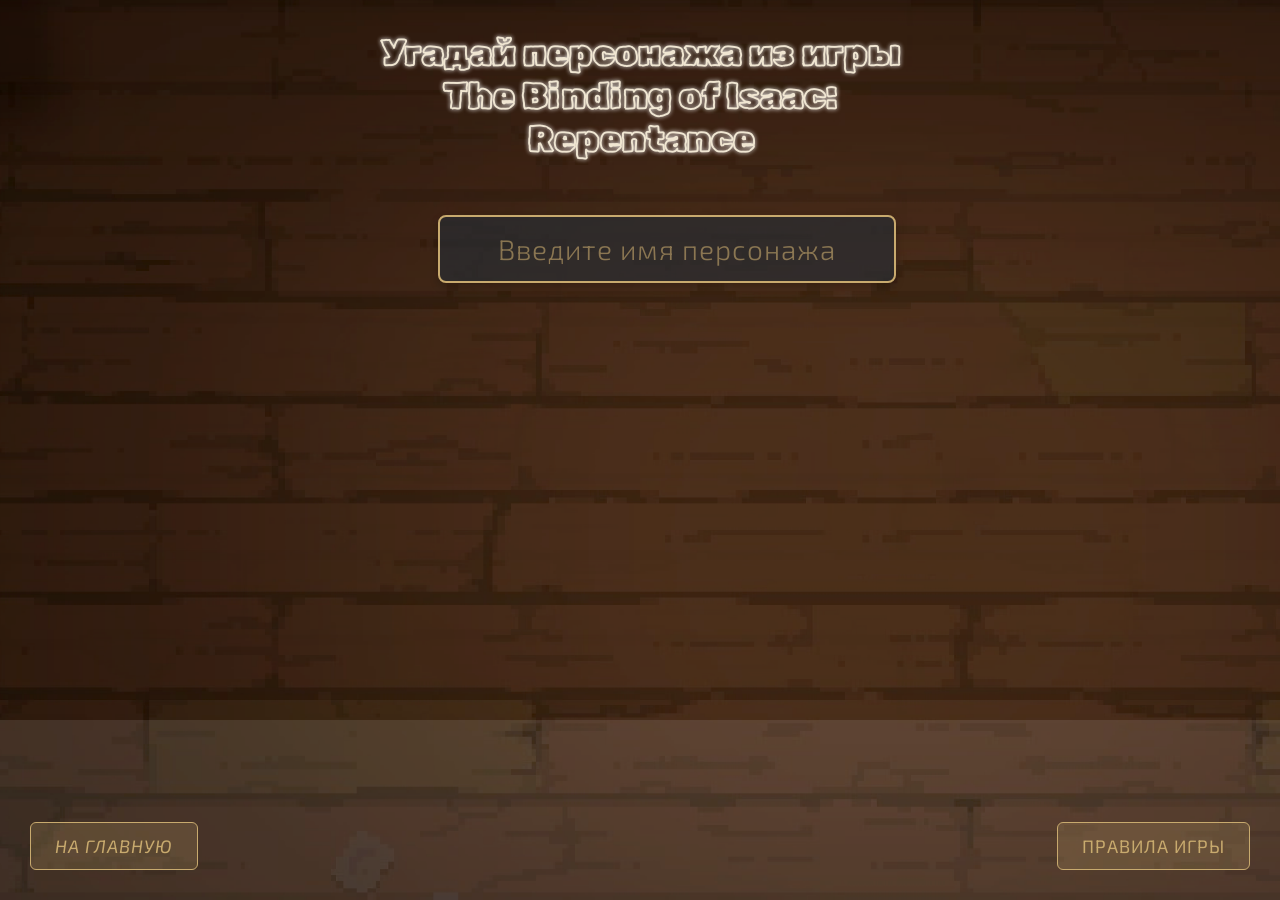
<file: index.html>
<!DOCTYPE html>
<html lang="en">

<head>
    <meta charset="UTF-8">
    <meta name="viewport" content="width=device-width, initial-scale=1.0">
    <meta http-equiv="X-UA-Compatible" content="ie=edge">
    <title>isaacle</title>
    <link rel="stylesheet" type="text/css" href="CSS/styles.css">
    <link rel="preconnect" href="https://fonts.googleapis.com">
    <link rel="preconnect" href="https://fonts.gstatic.com" crossorigin>
    <link href="https://fonts.googleapis.com/css2?family=Rubik+Scribble&display=swap" rel="stylesheet">
    <link rel="preconnect" href="https://fonts.googleapis.com">
    <link rel="preconnect" href="https://fonts.gstatic.com" crossorigin>
    <link
        href="https://fonts.googleapis.com/css2?family=Exo+2:ital,wght@0,100..900;1,100..900&family=Oswald:wght@200..700&display=swap"
        rel="stylesheet">
    <link rel="shortcut icon" href="#">
</head>

<body>
    <div class="main-content">
        <!-- Весь основной контент игры -->
        <h1>Угадай персонажа из игры <br>The Binding of Isaac: Repentance</h1>

        <button id="rules-btn" class="rules-button">Правила игры</button>

        <!-- Модальное окно -->
        <div id="rules-modal" class="modal">
            <div class="modal-content">
                <span class="close">&times;</span>
                <h2 class="modal-title">ПРАВИЛА ИГРЫ</h2>
                <p class="modal-subtitle">Цвет ячейки соответствует тому, насколько точно угадана характеристика.</p>
                <div class="rules-grid">
                    <div class="rule-card green">
                        <div class="rule-icon">✓</div>
                        <div class="rule-text">Полное совпадение характеристики</div>
                    </div>
                    <div class="rule-card yellow">
                        <div class="rule-icon">~</div>
                        <div class="rule-text">Частичное совпадение</div>
                    </div>
                    <div class="rule-card red">
                        <div class="rule-icon">✗</div>
                        <div class="rule-text">Несовпадение характеристики</div>
                    </div>
                </div>

                <div class="characteristics-info">
                    <h3>Описание характеристик:</h3>
                    <table class="attributes-table">
                        <thead>
                            <tr>
                                <th>Характеристика</th>
                                <th>Описание</th>
                                <th>Пример</th>
                            </tr>
                        </thead>
                        <tbody>
                            <tr>
                                <td><b>HP (здоровье)</b></td>
                                <td>Возможность иметь контейнеры здоровья</td>
                                <td>Может иметь, Не может иметь</td>
                            </tr>
                            <tr>
                                <td><b>DLC (дополнение)</b></td>
                                <td>Первое появление персонажа</td>
                                <td>Rebirth, Afterbirth, Afterbirth+, Repentance</td>
                            </tr>
                            <tr>
                                <td><b>START (старт)</b></td>
                                <td>Стартовые предметы персонажа</td>
                                <td>Активка, Пассивка, Бомба, Ключ, Монеты, Брелок, Пилюля, Карта</td>
                            </tr>
                            <tr>
                                <td><b>LIFE (жизнь)</b></td>
                                <td>Статус тела</td>
                                <td>Живой, Неживой, Искаженный</td>
                            </tr>
                            <tr>
                                <td><b>SEX (пол)</b></td>
                                <td>Пол персонажа</td>
                                <td>Мужской, Женский, Неопределен</td>
                            </tr>

                        </tbody>
                    </table>
                    <h3>Дополнительные пояснения:</h3>
                    <p>Возможность иметь <b style="color: #c8aa6e">контейнеры здоровья</b>, означает, что персонаж может получать красные контейнеры сердец.<p>
                    <p><b style="color: #c8aa6e">Стартовые предметы:</b> 
                        <br>"<b style="color: #c8aa6e">Активка</b>" - активный предмет или переносной активный инструмент порченых персонажей (мешок Каина, переворот Лазаря и т.д.); <br>"<b style="color: #c8aa6e">Пассивка</b>" - полноценный пассивный предмет (не считаются модификации тела порченых персонажей).<p>
                    <p><b style="color: #c8aa6e">Искаженный статус</b> тела значит, что тело персонажа повреждено или изменено иным способом. Например отсутствие глаз у Каина и Порченой Лилит, или изменение формы у Евы и Порченного Лазаря.<p>

                </div>
            </div>
        </div>

        <div class="input-container">
            <input type="text" id="ent" placeholder="Введите имя персонажа" list="characterList">
        </div>

        <div id="attempts-container"></div>
    </div>

    <div id="win-modal" class="modal">
        <div class="modal-content">
            <span class="close">&times;</span>
            <h2 class="win-title">Поздравляем!</h2>
            <div class="end-info">
                <div class="attempts-count">Попыток: 3</div>
                <div class="character-info"></div>
            </div>
        </div>
    </div>

    <div class="play-again-container">
        <button id="play-again" class="play-again-btn">Играть снова</button>
    </div>

    <script src="js/main.js" type="module"></script>
<button id="menu-btn" class="menu-button">
    <i class="fas fa-home">На главную</i>
</button>
</body>

</html>
</file>
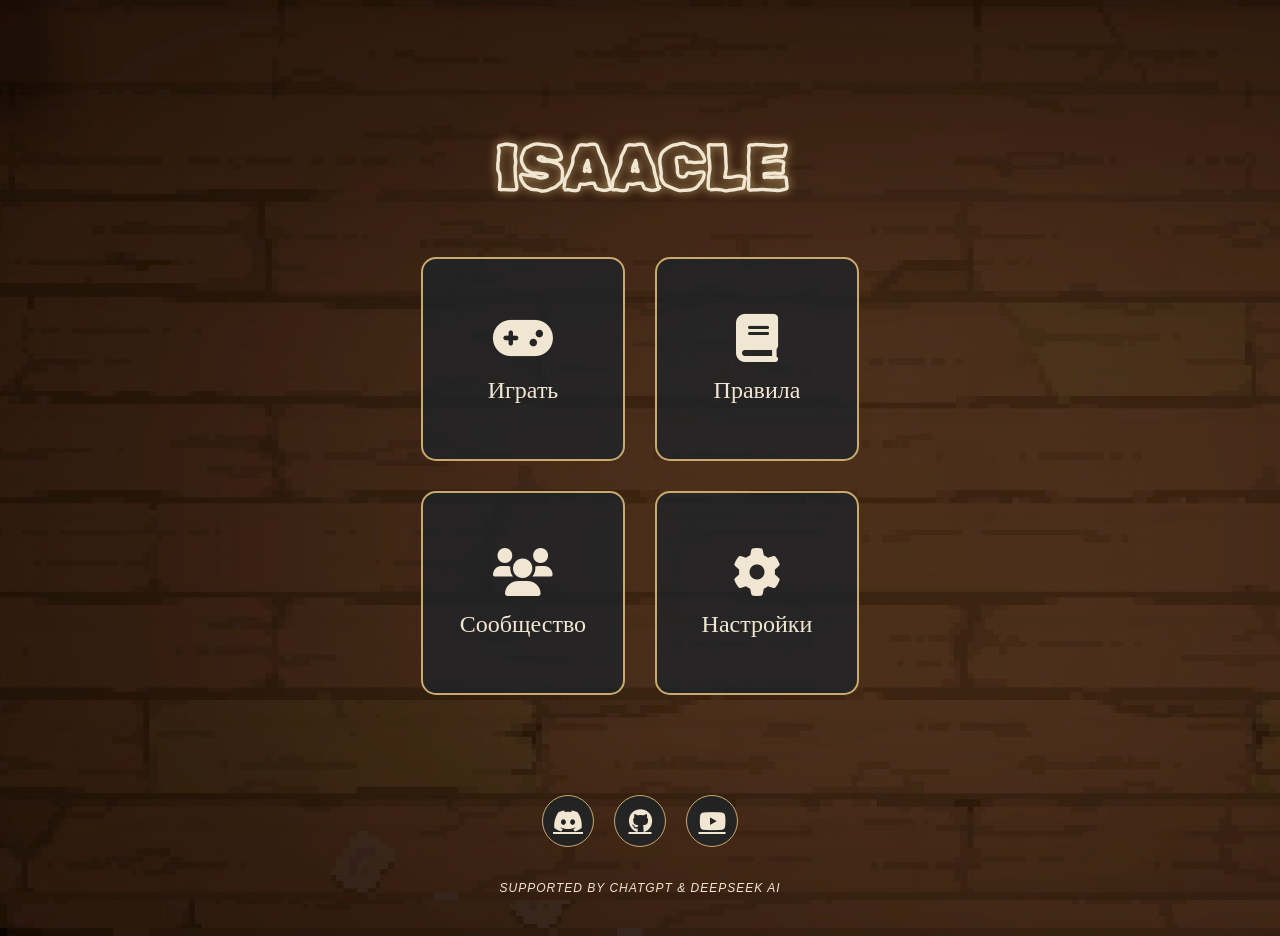
<file: menu.html>
<!DOCTYPE html>
<html lang="ru">
<head>
    <meta charset="UTF-8">
    <meta name="viewport" content="width=device-width, initial-scale=1.0">
    <title>Isaacle - Главное меню</title>
    <link rel="stylesheet" href="CSS/styles.css">
    <link href="https://fonts.googleapis.com/css2?family=Rubik+Scribble&display=swap" rel="stylesheet">
    <link rel="stylesheet" href="https://cdnjs.cloudflare.com/ajax/libs/font-awesome/6.0.0-beta3/css/all.min.css">
    <link rel="icon" href="/assets/icons/cain.png">
</head>
<body class="menu-page">
    <div class="menu-container">
        <h1 class="title">ISAACLE</h1>
        
        <div class="menu-buttons">
            <a href="index.html" class="menu-btn">
                <i class="fas fa-gamepad"></i>
                Играть
            </a>
            
            <a href="#" id="rules-btn" class="menu-btn">
                <i class="fas fa-book"></i>
                Правила
            </a>
            
            <a href="#" class="menu-btn">
                <i class="fas fa-users"></i>
                Сообщество
            </a>
            
            <a href="#" class="menu-btn">
                <i class="fas fa-cog"></i>
                Настройки
            </a>
        </div>
        
        <div class="social-links">
            <a href="https://discordapp.com/users/Ember_Chember#7024" class="social-icon" target="_blank">
                <i class="fab fa-discord"></i>
            </a>
            <a href="https://github.com/EmberChember-IT" class="social-icon" target="_blank">
                <i class="fab fa-github"></i>
            </a>
            <a href="https://youtube.com/@emberchember?si=O4LjDi_bUupmm5XM" class="social-icon" target="_blank">
                <i class="fab fa-youtube"></i>
            </a>
        </div>
        <div class="support"><i>Supported by ChatGPT & DeepSeek AI</i></div>
    </div>

    <!-- Модальное окно правил (такое же как в index.html) -->
    <div id="rules-modal" class="modal">
        <div class="modal-content">
            <span class="close">&times;</span>
            <h2 class="modal-title">ПРАВИЛА ИГРЫ</h2>
                <p class="modal-subtitle">Цвет ячейки соответствует тому, насколько точно угадана характеристика.</p>
                <div class="rules-grid">
                    <div class="rule-card green">
                        <div class="rule-icon">✓</div>
                        <div class="rule-text">Полное совпадение характеристики</div>
                    </div>
                    <div class="rule-card yellow">
                        <div class="rule-icon">~</div>
                        <div class="rule-text">Частичное совпадение</div>
                    </div>
                    <div class="rule-card red">
                        <div class="rule-icon">✗</div>
                        <div class="rule-text">Несовпадение характеристики</div>
                    </div>
                </div>

                <div class="characteristics-info">
                    <h3>Описание характеристик:</h3>
                    <table class="attributes-table">
                        <thead>
                            <tr>
                                <th>Характеристика</th>
                                <th>Описание</th>
                                <th>Пример</th>
                            </tr>
                        </thead>
                        <tbody>
                            <tr>
                                <td><b>HP (здоровье)</b></td>
                                <td>Возможность иметь контейнеры здоровья</td>
                                <td>Может иметь, Не может иметь</td>
                            </tr>
                            <tr>
                                <td><b>DLC (дополнение)</b></td>
                                <td>Первое появление персонажа</td>
                                <td>Rebirth, Afterbirth, Afterbirth+, Repentance</td>
                            </tr>
                            <tr>
                                <td><b>START (старт)</b></td>
                                <td>Стартовые предметы персонажа</td>
                                <td>Активка, Пассивка, Бомба, Ключ, Монеты, Брелок, Пилюля, Карта</td>
                            </tr>
                            <tr>
                                <td><b>LIFE (жизнь)</b></td>
                                <td>Статус тела</td>
                                <td>Живой, Неживой, Искаженный</td>
                            </tr>
                            <tr>
                                <td><b>SEX (пол)</b></td>
                                <td>Пол персонажа</td>
                                <td>Мужской, Женский, Неопределен</td>
                            </tr>

                        </tbody>
                    </table>
                    <h3>Дополнительные пояснения:</h3>
                    <p>Возможность иметь <b style="color: #c8aa6e">контейнеры здоровья</b>, означает, что персонаж может получать красные контейнеры сердец.<p>
                    <p><b style="color: #c8aa6e">Стартовые предметы:</b> 
                        <br>"<b style="color: #c8aa6e">Активка</b>" - активный предмет или переносной активный инструмент порченых персонажей (мешок Каина, переворот Лазаря и т.д.); <br>"<b style="color: #c8aa6e">Пассивка</b>" - полноценный пассивный предмет (не считаются модификации тела порченых персонажей).<p>
                    <p><b style="color: #c8aa6e">Искаженный статус</b> тела значит, что тело персонажа повреждено или изменено иным способом. Например отсутствие глаз у Каина и Порченой Лилит, или изменение формы у Евы и Порченного Лазаря.<p>

                </div>
            </div>
        </div>
    </div>

    <script>
        // Обработчик для кнопки правил
        document.getElementById('rules-btn').onclick = function() {
            document.getElementById('rules-modal').style.display = 'block';
        }
        
        // Закрытие модального окна
        document.querySelector('.close').onclick = function() {
            document.getElementById('rules-modal').style.display = 'none';
        }
        
        // Закрытие при клике вне окна
        window.onclick = function(event) {
            if (event.target === document.getElementById('rules-modal')) {
                document.getElementById('rules-modal').style.display = 'none';
            }
        }
    </script>
</body>
</html>
</file>
<file: CSS/styles.css>
/* Основные цвета */
:root {
    --text-primary: #f0e6d2;
    /* Светло-бежевый */
    --text-secondary: #c8aa6e;
    /* Золотистый */
    --divider-color: #5b5a56;
    /* Цвет разделителя */
    --bg-dark: #1e2328;
    /* Тёмно-коричневый фон */
}

h1 {
    font-family: "Rubik Scribble";
    display: flex;
    justify-content: center;
    text-align: center;
    margin-left: auto;
    margin-right: auto;
    width: 16em;
    font-size: 36px;
    color: var(--text-primary);
    text-shadow: 0 0 4px white;
}

h1:before {
    content: attr(data-text);
    position: absolute;
    margin-left: auto;
    margin-right: auto;
    transform: translate(-1px, -1px);
    color: black;
}

/* Путь, если на сервере будет, надо поменять будет*/

body {
    background-image: url(/assets/background.png);
    background-repeat: no-repeat;
    background-size: cover;
}

.main-content {
    flex: 1;
    display: flex;
    flex-direction: column;
    padding-bottom: 180px;
    /* Место для блока правил */
}

/*  ############################ ЧАСТЬ С ВВОДОМ  ############################ */

.input-container {
    position: relative;
    margin: 30px auto;
    max-width: 600px;
    padding: 0 20px;
}

#ent {
    transition: transform 0.2s ease, box-shadow 0.2s ease;
    width: 100%;
    max-width: 500px;
    font-size: 28px;
    padding: 15px 25px;
    color: var(--text-primary);
    background: rgba(40, 45, 50, 0.7);
    border: 2px solid var(--text-secondary);
    border-radius: 8px;
    outline: none;
    transition: all 0.3s ease;
    font-family: 'Exo 2', sans-serif;
    text-align: center;
    box-shadow: 0 4px 8px rgba(0, 0, 0, 0.2);
}

#ent:hover {
    transform: translateY(-2px);
    box-shadow: 0 6px 12px rgba(0, 0, 0, 0.25);
}

#ent:focus {
    border-color: #c8aa6e;
    box-shadow: 0 0 0 3px rgba(200, 170, 110, 0.3);
}

#ent::placeholder {
    color: rgba(200, 170, 110, 0.6);
    letter-spacing: 1px;
    font-weight: 300;
}

/* Кастомный dropdown */
.datalist-dropdown {
    position: fixed;
    max-height: 300px;
    overflow-y: auto;
    background: rgba(40, 45, 50, 0.95);
    border: 1px solid var(--text-secondary);
    border-radius: 0 0 8px 8px;
    box-shadow: 0 4px 12px rgba(0, 0, 0, 0.3);
    z-index: 1000;
    display: none;
    margin-top: 5px;
}

.datalist-option {
    padding: 12px 20px;
    color: var(--text-primary);
    cursor: pointer;
    transition: all 0.2s;
    font-family: 'Exo 2', sans-serif;
    font-size: 18px;
}

.datalist-option:hover {
    background: rgba(200, 170, 110, 0.2);
    color: var(--text-secondary);
}

.datalist-option mark {
    background: rgba(200, 170, 110, 0.4);
    color: inherit;
    padding: 0;
}

/* ############################ ЧАСТЬ С ПОПЫТКАМИ ############################ */

#attempts-container {
    max-width: 1200px;
    margin: 20px auto;
    padding: 0 20px;
    background-color: var(--bg-dark);
    border-radius: 8px;
    box-shadow: 0 4px 8px rgba(0, 0, 0, 0.3);
}

/* Строка попытки */
.character-row {
    display: flex;
    gap: 10px;
    margin-bottom: 15px;
    padding: 15px;
    background: rgba(30, 35, 40, 0.7);
    border-radius: 6px;
    justify-content: center;
    flex-wrap: wrap;
}

/* Ячейка с именем персонажа */
.character-name {
    min-width: 160px;
    width: 160px;
    font-weight: bold;
    display: flex;
    align-items: center;
    justify-content: center;
    text-transform: uppercase;
    font-size: 22px;
    letter-spacing: 1px;
    color: var(--text-primary);
    position: relative;
}

/* Ячейка характеристики */
.character-cell {
    min-width: 150px;
    width: 150px;
    padding: 15px 10px;
    border-radius: 4px;
    display: flex;
    flex-direction: column;
    align-items: center;
    text-align: center;
    background: rgba(40, 45, 50, 0.5);
}

/* Название характеристики с разделителем */
.property-name {
    font-size: 22px;
    margin-bottom: 8px;
    text-transform: uppercase;
    letter-spacing: 1px;
    font-weight: 600;
    color: var(--text-secondary);
    padding-bottom: 6px;
    width: 100%;
    border-bottom: 1px solid var(--divider-color);
    position: relative;
}

/* Декоративный элемент разделителя */
.property-name:after {
    content: "";
    position: absolute;
    bottom: -3px;
    left: 25%;
    right: 25%;
    height: 1px;
    background: linear-gradient(90deg, transparent, var(--divider-color), transparent);
}

/* Значение характеристики */
.property-value {
    font-size: 20px;
    text-transform: capitalize;
    color: var(--text-primary);
    margin-top: 6px;
    padding: 0 5px;
}

/* Цветовые статусы */
.character-cell.green {
    background: rgba(46, 125, 50, 0.3) !important;
    border-left: 3px solid #4caf50 !important;
}

.character-cell.yellow {
    background: rgba(234, 179, 8, 0.2) !important;
    border-left: 3px solid #ffeb3b !important;
}

.character-cell.red {
    background: rgba(211, 47, 47, 0.2) !important;
    border-left: 3px solid #f44336 !important;
}

/* Эффекты при наведении */
.character-cell:hover {
    transform: translateY(-2px);
    transition: all 0.2s ease;
    box-shadow: 0 2px 4px rgba(0, 0, 0, 0.2);
}



/* Сообщения */
.message {
    position: fixed;
    top: 20px;
    left: 50%;
    transform: translateX(-50%);
    padding: 12px 24px;
    border-radius: 4px;
    font-weight: bold;
    z-index: 1000;
    opacity: 1;
    transition: opacity 0.5s ease;
}

.message.error {
    background-color: #f44336;
    color: white;
}

.message.success {
    background-color: #4caf50;
    color: white;
}

.message.fade-out {
    opacity: 0;
}

/* Поле ввода */
#ent:invalid {
    border-color: #f44336;
    animation: shake 0.5s;
}

@keyframes shake {

    0%,
    100% {
        transform: translateX(0);
    }

    20%,
    60% {
        transform: translateX(-5px);
    }

    40%,
    80% {
        transform: translateX(5px);
    }
}

/* Стили для иконок персонажей */
.character-icon {
    min-width: 120px;
    /* Фиксированная ширина как у других ячеек */
    height: 120px;
    /* Занимает всю высоту строки */
    display: flex;
    align-items: stretch;
    /* Растягиваем содержимое */
    background: rgba(40, 45, 50, 0.5);
    border-radius: 8px;
    overflow: hidden;
    position: relative;
    justify-content: center;
}

.character-icon img {
    width: 100%;
    height: 100%;
    object-fit: cover;
    /* Заполняем весь контейнер */
    object-position: center;
    transition: transform 0.3s;
}

/* Эффект при наведении */
.character-icon:hover img {
    transform: scale(1.05);
}

.character-name-fallback {
    font-size: 14px;
    text-align: center;
    color: var(--text-primary);
    padding: 5px;
    word-break: break-word;
}

/* ############################ МОДАЛЬНЫЕ ОКНА ############################ */

/* Общие стили для всех модальных окон */
.modal {
    display: none;
    position: fixed;
    z-index: 1000;
    left: 0;
    top: 0;
    width: 100%;
    height: 100%;
    background-color: rgba(0, 0, 0, 0.7);
    overflow-y: auto;
}

/* Контент модального окна */
.modal-content {
    background: linear-gradient(to bottom, #2a2e34, #1e2328);
    margin: 5% auto;
    padding: 30px;
    border: 1px solid var(--text-secondary);
    border-radius: 10px;
    width: 80%;
    max-width: 800px;
    box-shadow: 0 5px 15px rgba(0, 0, 0, 0.5);
    position: relative;
    animation: modalFadeIn 0.3s;
}

/* Анимация появления */
@keyframes modalFadeIn {
    from {
        opacity: 0;
        transform: translateY(-50px);
    }

    to {
        opacity: 1;
        transform: translateY(0);
    }
}

/* Кнопка закрытия */
.close {
    color: var(--text-secondary);
    float: right;
    font-size: 28px;
    font-weight: bold;
    cursor: pointer;
    transition: all 0.2s;
}

.close:hover {
    color: var(--text-primary);
    transform: rotate(90deg);
}

/* Заголовки модальных окон */
.modal-title {
    color: var(--text-secondary);
    text-align: center;
    font-size: 28px;
    margin-bottom: 10px;
    text-transform: uppercase;
    letter-spacing: 2px;
}

.modal-subtitle {
    color: var(--text-primary);
    text-align: center;
    font-size: 20px;
    margin-bottom: 30px;
}

.win-title {
    color: var(--text-primary);
    text-align: center;
    font-size: 32px;
    margin-bottom: 20px;
    text-transform: uppercase;
    color: var(--text-secondary);
}

/* Сетка с правилами */
.rules-grid {
    display: grid;
    grid-template-columns: repeat(3, 1fr);
    gap: 20px;
    margin: 30px 0;
}

/* Карточки правил */
.rule-card {
    padding: 20px;
    border-radius: 8px;
    text-align: center;
    transition: all 0.3s;
}

.rule-card:hover {
    transform: translateY(-5px);
    box-shadow: 0 5px 15px rgba(0, 0, 0, 0.3);
}

.rule-card.green {
    background: rgba(76, 175, 80, 0.1);
    border: 1px solid #4caf50;
}

.rule-card.yellow {
    background: rgba(255, 235, 59, 0.1);
    border: 1px solid #ffeb3b;
}

.rule-card.red {
    background: rgba(244, 67, 54, 0.1);
    border: 1px solid #f44336;
}

.rule-icon {
    font-size: 40px;
    margin-bottom: 15px;
    font-weight: bold;
}

.rule-text {
    color: var(--text-primary);
    font-size: 20px;
}

/* Таблица характеристик */
.characteristics-info {
    margin-top: 40px;
}

.characteristics-info h3 {
    color: var(--text-secondary);
    font-size: 28px;
    margin-bottom: 20px;
    text-align: center;
}

.attributes-table {
    width: 100%;
    border-collapse: collapse;
    margin-top: 20px;
}

.attributes-table th,
.attributes-table td {
    padding: 12px 15px;
    text-align: left;
    font-size: 20px;
    border-bottom: 1px solid var(--divider-color);
}

.attributes-table th {
    color: var(--text-secondary);
    font-weight: 600;
    text-transform: uppercase;
    letter-spacing: 1px;
}

.attributes-table td {
    color: var(--text-primary);
}

.attributes-table tr:hover td {
    background: rgba(200, 170, 110, 0.05);
}

.characteristics-info p {
    color: var(--text-primary);
    font-size: 20px;
    margin-bottom: 20px;
    text-align: left;
    text-indent: 35px;
}

/* Стили для модального окна победы */
#win-modal .modal-content {
    text-align: center;
    display: grid;
    justify-self: center;
}

#win-modal .close {
    position: relative;
    justify-self: end;
}

#win-modal .win-title {
    margin-bottom: 25px;
}

#win-modal .attempts-count {
    font-size: 28px;
    color: var(--text-primary);
    margin-bottom: 15px;
    font-weight: bold;
}

#win-modal .character-info {
    background: rgba(30, 35, 40, 0.7);
    border-radius: 8px;
    min-width: 400px;
    margin-top: 20px;
    padding: 20px;
    text-align: left;
    display: grid;
    justify-content: center;
}

#win-modal .character-info h3 {
    color: var(--text-secondary);
    font-size: 30px;
    margin-bottom: 15px;
    text-align: center;
}

#win-modal .character-info p {
    color: var(--text-primary);
    font-size: 20px;
    margin: 10px 0;
    padding-left: 20px;
    position: relative;
    align-items: start;

}

#win-modal .character-info p strong {
    color: var(--text-secondary);
}

#win-modal .character-info p::before {
    content: "•";
    position: absolute;
    left: 0;
    color: var(--text-secondary);
}

/* ############################ КНОПКИ ############################ */

/* Кнопка правил */
.rules-button {
    position: fixed;
    bottom: 30px;
    right: 30px;
    padding: 12px 24px;
    background: rgba(200, 170, 110, 0.2);
    color: var(--text-secondary);
    border: 1px solid var(--text-secondary);
    border-radius: 6px;
    font-size: 18px;
    cursor: pointer;
    transition: all 0.3s;
    z-index: 999;
    font-family: 'Exo 2', sans-serif;
    text-transform: uppercase;
    letter-spacing: 1px;
}

.rules-button:hover {
    background: rgba(200, 170, 110, 0.3);
    transform: translateY(-2px);
    box-shadow: 0 4px 8px rgba(0, 0, 0, 0.2);
}

/* Кнопка "Играть снова" */
.play-again-btn {
    display: block;
    margin: 30px auto;
    padding: 15px 30px;
    background: linear-gradient(to right, #4caf50, #2e7d32);
    color: white;
    border: none;
    border-radius: 6px;
    font-size: 18px;
    cursor: pointer;
    transition: all 0.3s;
    font-family: 'Exo 2', sans-serif;
    text-transform: uppercase;
    letter-spacing: 1px;
    box-shadow: 0 4px 6px rgba(0, 0, 0, 0.1);
}

.play-again-btn:hover {
    transform: translateY(-2px);
    box-shadow: 0 6px 12px rgba(0, 0, 0, 0.2);
    background: linear-gradient(to right, #2e7d32, #4caf50);
}

.play-again-container {
    display: none;
    margin-top: 30px;
    text-align: center;
}

/* ############################ АДАПТИВНОСТЬ ############################ */

@media (max-width: 1200px) {
    .character-row {
        justify-content: flex-start;
    }
}

@media (max-width: 992px) {
    .rules-grid {
        grid-template-columns: 1fr;
    }

    text .modal-content {
        width: 90%;
    }
}

@media (max-width: 768px) {
    h1 {
        font-size: 28px;
        width: 12em;
    }

    text .character-row {
        flex-direction: column;
        align-items: center;
    }

    .character-cell,
    .character-name {
        width: 100%;
        max-width: 300px;
    }

    .character-icon {
        width: 100%;
        max-width: 300px;
        height: 200px;
    }

    #ent {
        font-size: 22px;
    }
}

@media (max-width: 576px) {
    h1 {
        font-size: 24px;
        width: 10em;
    }

    text .modal-content {
        padding: 20px;
    }

    .modal-title {
        font-size: 24px;
    }

    .rule-card {
        padding: 15px;
    }

    .rules-button {
        bottom: 20px;
        right: 20px;
        padding: 10px 15px;
        font-size: 16px;
    }

    .play-again-btn {
        padding: 12px 24px;
        font-size: 16px;
    }
}

@media (max-width: 480px) {
    .menu-btn {
        width: 150px;
        height: 150px;
        font-size: 1.2rem;
    }

    .social-icon {
        width: 40px;
        height: 40px;
        font-size: 1.2rem;
    }
}

@media (max-width: 768px) {
    .menu-button {
        width: 50px;
        height: 50px;
        font-size: 20px;
        bottom: 20px;
        left: 20px;
    }
}

/* ############################ СПЕЦИФИЧЕСКИЕ ЭФФЕКТЫ ############################ */

/* Эффект параллакса для фона */
body::before {
    content: "";
    position: fixed;
    top: 0;
    left: 0;
    right: 0;
    bottom: 0;
    background-image: url(/assets/background.png);
    background-size: cover;
    background-attachment: fixed;
    background-position: center;
    z-index: -1;
    opacity: 0.9;
}

/* Эффект свечения для заголовка */
h1 {
    position: relative;
}

/* Анимация фона */
@keyframes gradientBG {
    0% {
        background-position: 0% 50%;
    }


    50% {
        background-position: 100% 50%;
    }

    100% {
        background-position: 0% 50%;
    }

}

/* Эффект при победе */
.win-title {
    animation: pulse 1.5s infinite;
}

@keyframes pulse {
    0% {
        transform: scale(1);
    }

    50% {
        transform: scale(1.05);
    }

    100% {
        transform: scale(1);
    }
}

/* Эффект для правильной ячейки */
.character-cell.green {
    animation: correctGuess 0.5s;
}

@keyframes correctGuess {
    0% {
        transform: scale(1);
    }

    50% {
        transform: scale(1.05);
    }

    100% {
        transform: scale(1);
    }
}

/* Стили для главного меню */
.menu-container {
    position: relative;
    z-index: 1;
}

/* Анимации для кнопок */
@keyframes pulse {
    0% {
        transform: scale(1);
    }

    50% {
        transform: scale(1.05);
    }

    100% {
        transform: scale(1);
    }
}

.menu-btn {
    animation: pulse 2s;
}

.menu-btn:nth-child(2) {
    animation-delay: 0.2s;
}

.menu-btn:nth-child(3) {
    animation-delay: 0.4s;
}

.menu-btn:nth-child(4) {
    animation-delay: 0.6s;
}


/* Стили для кнопки меню */
.menu-button {
    position: fixed;
    bottom: 30px;
    left: 30px;
    padding: 12px 24px;
    background: rgba(200, 170, 110, 0.2);
    color: var(--text-secondary);
    border: 1px solid var(--text-secondary);
    border-radius: 6px;
    font-size: 18px;
    cursor: pointer;
    transition: all 0.3s;
    z-index: 999;
    font-family: 'Exo 2', sans-serif;
    text-transform: uppercase;
    letter-spacing: 1px;
}

.menu-button:hover {
    background: rgba(200, 170, 110, 0.3);
    transform: translateY(-2px);
    box-shadow: 0 4px 8px rgba(0, 0, 0, 0.2);
}


/* ############################ ГЛАВНОЕ МЕНЮ ############################ */
.menu-page {
    margin: 0;
    padding: 0;
    overflow: hidden;
    height: 100%;
}

.menu-page html {
    margin: 0;
    padding: 0;
    overflow: hidden;
    height: 100%;
}

.menu-container {
    display: flex;
    flex-direction: column;
    align-items: center;
    justify-content: center;
    height: 100vh;
    background: url('https://i.yapx.ru/ZG4oo.png') no-repeat center center fixed;
    background-size: cover;
    padding: 2vh 2vw;
}

.title {
    font-family: "Rubik Scribble", cursive;
    font-size: min(4rem, 10vw);
    color: #f0e6d2;
    text-shadow: 0 0 10px #c8aa6e;
    margin-bottom: min(50px, 8vh);
    text-align: center;
}

.menu-buttons {
    display: grid;
    grid-template-columns: repeat(2, 1fr);
    gap: 30px;
    max-width: 800px;
    margin-bottom: 50px;
}

.menu-btn {
    width: min(200px, 40vw);
    height: min(200px, 40vw);
    aspect-ratio: 1; /* Сохраняет квадратную форму */
    background: rgba(30, 35, 40, 0.8);
    border: 2px solid #c8aa6e;
    border-radius: 15px;
    display: flex;
    flex-direction: column;
    align-items: center;
    justify-content: center;
    color: #f0e6d2;
    font-size: min(1.5rem, 4vw);
    text-decoration: none;
    transition: all 0.3s;
}

.menu-btn:hover {
    transform: scale(1.05);
    box-shadow: 0 0 20px rgba(200, 170, 110, 0.5);
    background: rgba(40, 45, 50, 0.9);
}

.menu-btn i {
    font-size: min(3rem, 8vw);
    margin-bottom: min(15px, 2vh);
}

.social-links {
    display: flex;
    gap: min(20px, 4vw);
    margin-top: min(50px, 8vh);
}

.social-icon {
    width: min(50px, 10vw);
    height: min(50px, 10vw);
    border-radius: 50%;
    background: rgba(30, 35, 40, 0.8);
    display: flex;
    align-items: center;
    justify-content: center;
    color: #f0e6d2;
    font-size: min(1.5rem, 4vw);
    transition: all 0.3s;
    border: 1px solid #c8aa6e;
}

.social-icon:hover {
    transform: scale(1.1);
    box-shadow: 0 0 10px rgba(200, 170, 110, 0.5);
}

@media (max-width: 768px) {
    .menu-buttons {
        grid-template-columns: 1fr;
    }

    .title {
        font-size: 2.5rem;
    }
}

.support {
    position: fixed;
    bottom: 5px;
    font-size: 12px;
    color: #f0e6d2;
    font-family: 'Exo 2', sans-serif;
    text-transform: uppercase;
    letter-spacing: 1px;
}
</file>
